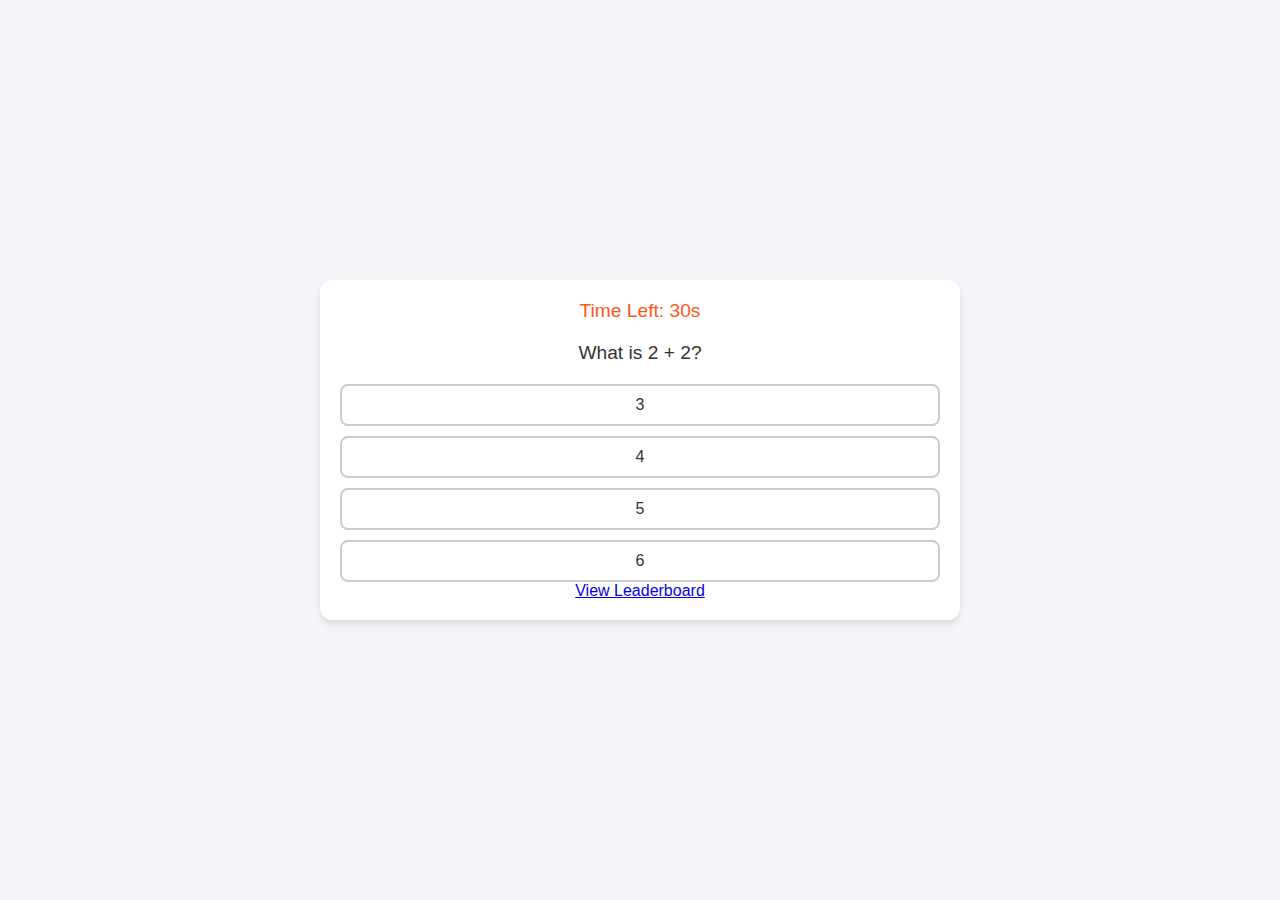
<file: index.html>
<!DOCTYPE html>
<html lang="en">
<head>
    <meta charset="UTF-8">
    <meta name="viewport"
    content="width=device-width,initial-scale=1.0">
    <title>Online Quiz Maker</title>
    <link rel="stylesheet" href="style.css">
</head>
<body>
    <div class="quiz-container">
        <div class="timer">Time Left: <span id="time">30</span>s</div>
        <div class="question">Question will appear here</div>
        <div class="options"></div>
        <div class="result" style="display: none;">Your score: <span id="score">0</span></div>
        <input type="text" id="username" class="username-input" placeholder="Enter your name" style="display: none">
        <button class="restart-btn" style="display: none;" onclick="restartQuiz()">Restart Quiz</button>
        <a href="leaderboard.html" class="leaderboard-link">View Leaderboard</a>
    </div>
    <div class="leaderboard-container">
        <h2>Leaderboard</h2>
        <ul id="leaderboard"></ul>
    </div>
    <script src="script.js"></script>
    </script>
</body>
</html>
</file>
<file: style.css>
body {
            font-family: Arial, sans-serif;
            background-color: #f4f4f9;
            color: #333;
            margin: 0;
            padding: 0;
            display: flex;
            justify-content: center;
            align-items: center;
            height: 100vh;
        }
.quiz-container {
            background: #fff;
            border-radius: 12px;
            box-shadow: 0 4px 6px rgba(0, 0, 0, 0.1);
            width: 90%;
            max-width: 600px;
            padding: 20px;
            text-align: center;
        }
.question {
            font-size: 1.2em;
            margin-bottom: 20px;
        }
        .options {
            display: flex;
            flex-direction: column;
            gap: 10px;
        }
.option {
            padding: 10px;
            border: 2px solid #ccc;
            border-radius: 8px;
            cursor: pointer;
            transition: background-color 0.3s, color 0.3s;
        }
.option:hover {
            background-color: #007bff;
            color: #fff;
        }
.timer {
            font-size: 1.2em;
            margin-bottom: 20px;
            color: #ff5722;
        }
.result{
            font-size: 1.5em;
            color: #4caf50;
        }
.restart-btn
 {
            background-color: #007bff;
            color: #fff;
            border: none;
            padding: 10px 20px;
            font-size: 1em;
            border-radius: 8px;
            cursor: pointer;
            margin-top: 20px;
         }
.restart-btn:hover {
    background-color: #0056b3;
 }
.leaderboard-container{
    display: none;
}
.leaderboard h2{
    margin-bottom: 10px;
}
.leaderboard ul{
    list-style-type: none;
    padding: 0;
}
.leaderboard li{
    background: #eee;
    margin: 5px 0;
    padding: 10px;
    border-radius: 5px;

}
.back-btn{
    display: block;
    margin-top: 20px;
    padding: 10px;
    background-color: #007bff;
    color: white;
    text-decoration: none;
    border-radius: 5px;
}
.back-btn:hover{
    background-color: #0056b3;
}
.username-input{
    padding: 10px;
    width: 80%;
    margin: 10px 0;
    border: 2px solid #ccc;
    border-radius: 5px;
}
</file>
